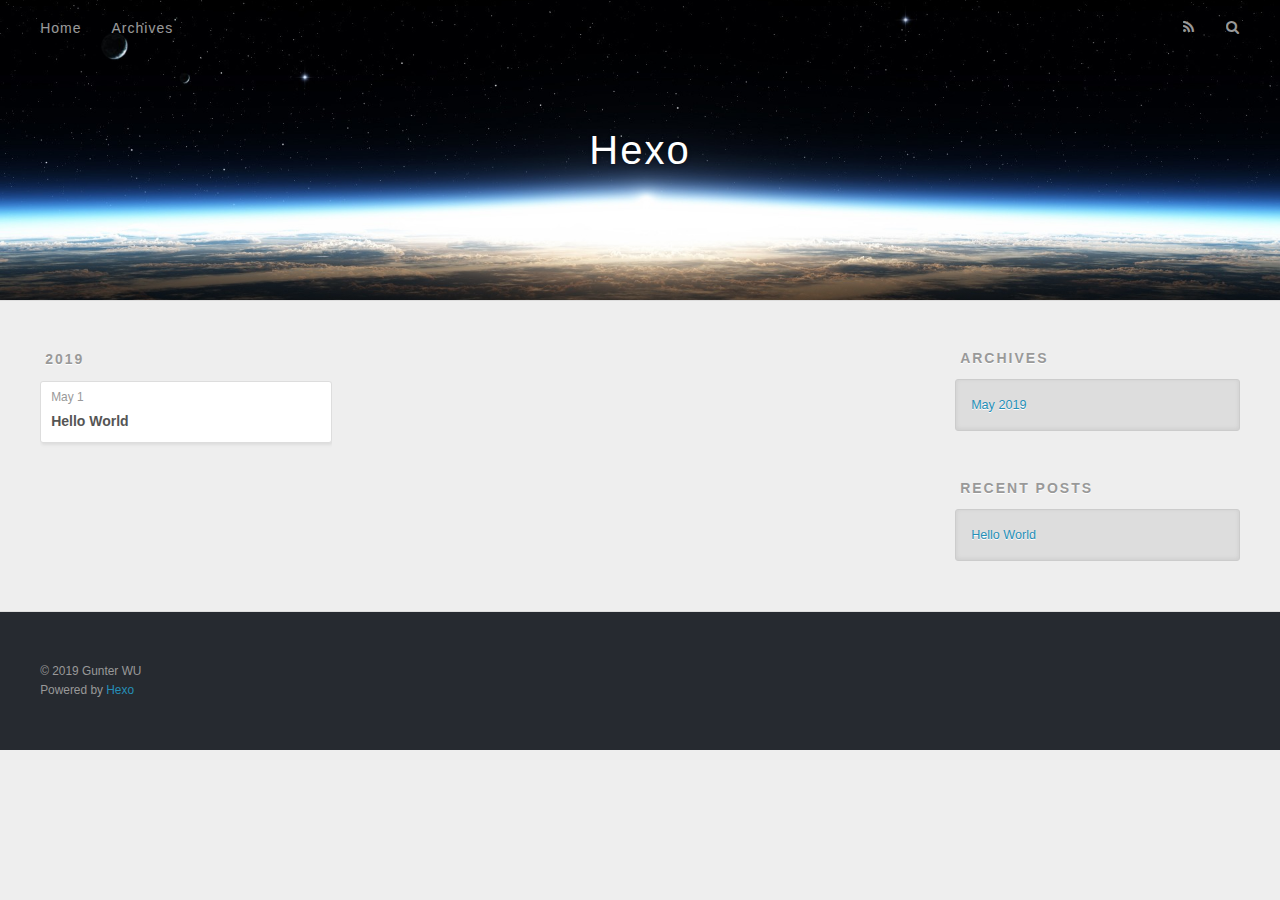
<file: archives/2019/05/index.html>
<!DOCTYPE html>
<html>
<head><meta name="generator" content="Hexo 3.8.0">
  <meta charset="utf-8">
  
  <title>Archives: 2019/5 | Hexo</title>
  <meta name="viewport" content="width=device-width, initial-scale=1, maximum-scale=1">
  <meta property="og:type" content="website">
<meta property="og:title" content="Hexo">
<meta property="og:url" content="https://GunterWU.github.io/archives/2019/05/index.html">
<meta property="og:site_name" content="Hexo">
<meta property="og:locale" content="default">
<meta name="twitter:card" content="summary">
<meta name="twitter:title" content="Hexo">
  
    <link rel="alternate" href="/atom.xml" title="Hexo" type="application/atom+xml">
  
  
    <link rel="icon" href="/favicon.png">
  
  
    <link href="//fonts.googleapis.com/css?family=Source+Code+Pro" rel="stylesheet" type="text/css">
  
  <link rel="stylesheet" href="/css/style.css">
  

</head>
</html>
<body>
  <div id="container">
    <div id="wrap">
      <header id="header">
  <div id="banner"></div>
  <div id="header-outer" class="outer">
    <div id="header-title" class="inner">
      <h1 id="logo-wrap">
        <a href="/" id="logo">Hexo</a>
      </h1>
      
    </div>
    <div id="header-inner" class="inner">
      <nav id="main-nav">
        <a id="main-nav-toggle" class="nav-icon"></a>
        
          <a class="main-nav-link" href="/">Home</a>
        
          <a class="main-nav-link" href="/archives">Archives</a>
        
      </nav>
      <nav id="sub-nav">
        
          <a id="nav-rss-link" class="nav-icon" href="/atom.xml" title="RSS Feed"></a>
        
        <a id="nav-search-btn" class="nav-icon" title="Search"></a>
      </nav>
      <div id="search-form-wrap">
        <form action="//google.com/search" method="get" accept-charset="UTF-8" class="search-form"><input type="search" name="q" class="search-form-input" placeholder="Search"><button type="submit" class="search-form-submit">&#xF002;</button><input type="hidden" name="sitesearch" value="https://GunterWU.github.io"></form>
      </div>
    </div>
  </div>
</header>
      <div class="outer">
        <section id="main">
  
  
    
    
      
      
      <section class="archives-wrap">
        <div class="archive-year-wrap">
          <a href="/archives/2019" class="archive-year">2019</a>
        </div>
        <div class="archives">
    
    <article class="archive-article archive-type-post">
  <div class="archive-article-inner">
    <header class="archive-article-header">
      <a href="/2019/05/01/hello-world/" class="archive-article-date">
  <time datetime="2019-05-01T15:48:38.228Z" itemprop="datePublished">May 1</time>
</a>
      
  
    <h1 itemprop="name">
      <a class="archive-article-title" href="/2019/05/01/hello-world/">Hello World</a>
    </h1>
  

    </header>
  </div>
</article>
  
  
    </div></section>
  

</section>
        
          <aside id="sidebar">
  
    

  
    

  
    
  
    
  <div class="widget-wrap">
    <h3 class="widget-title">Archives</h3>
    <div class="widget">
      <ul class="archive-list"><li class="archive-list-item"><a class="archive-list-link" href="/archives/2019/05/">May 2019</a></li></ul>
    </div>
  </div>


  
    
  <div class="widget-wrap">
    <h3 class="widget-title">Recent Posts</h3>
    <div class="widget">
      <ul>
        
          <li>
            <a href="/2019/05/01/hello-world/">Hello World</a>
          </li>
        
      </ul>
    </div>
  </div>

  
</aside>
        
      </div>
      <footer id="footer">
  
  <div class="outer">
    <div id="footer-info" class="inner">
      &copy; 2019 Gunter WU<br>
      Powered by <a href="http://hexo.io/" target="_blank">Hexo</a>
    </div>
  </div>
</footer>
    </div>
    <nav id="mobile-nav">
  
    <a href="/" class="mobile-nav-link">Home</a>
  
    <a href="/archives" class="mobile-nav-link">Archives</a>
  
</nav>
    

<script src="//ajax.googleapis.com/ajax/libs/jquery/2.0.3/jquery.min.js"></script>


  <link rel="stylesheet" href="/fancybox/jquery.fancybox.css">
  <script src="/fancybox/jquery.fancybox.pack.js"></script>


<script src="/js/script.js"></script>

  </div>
</body>
</html>
</file>
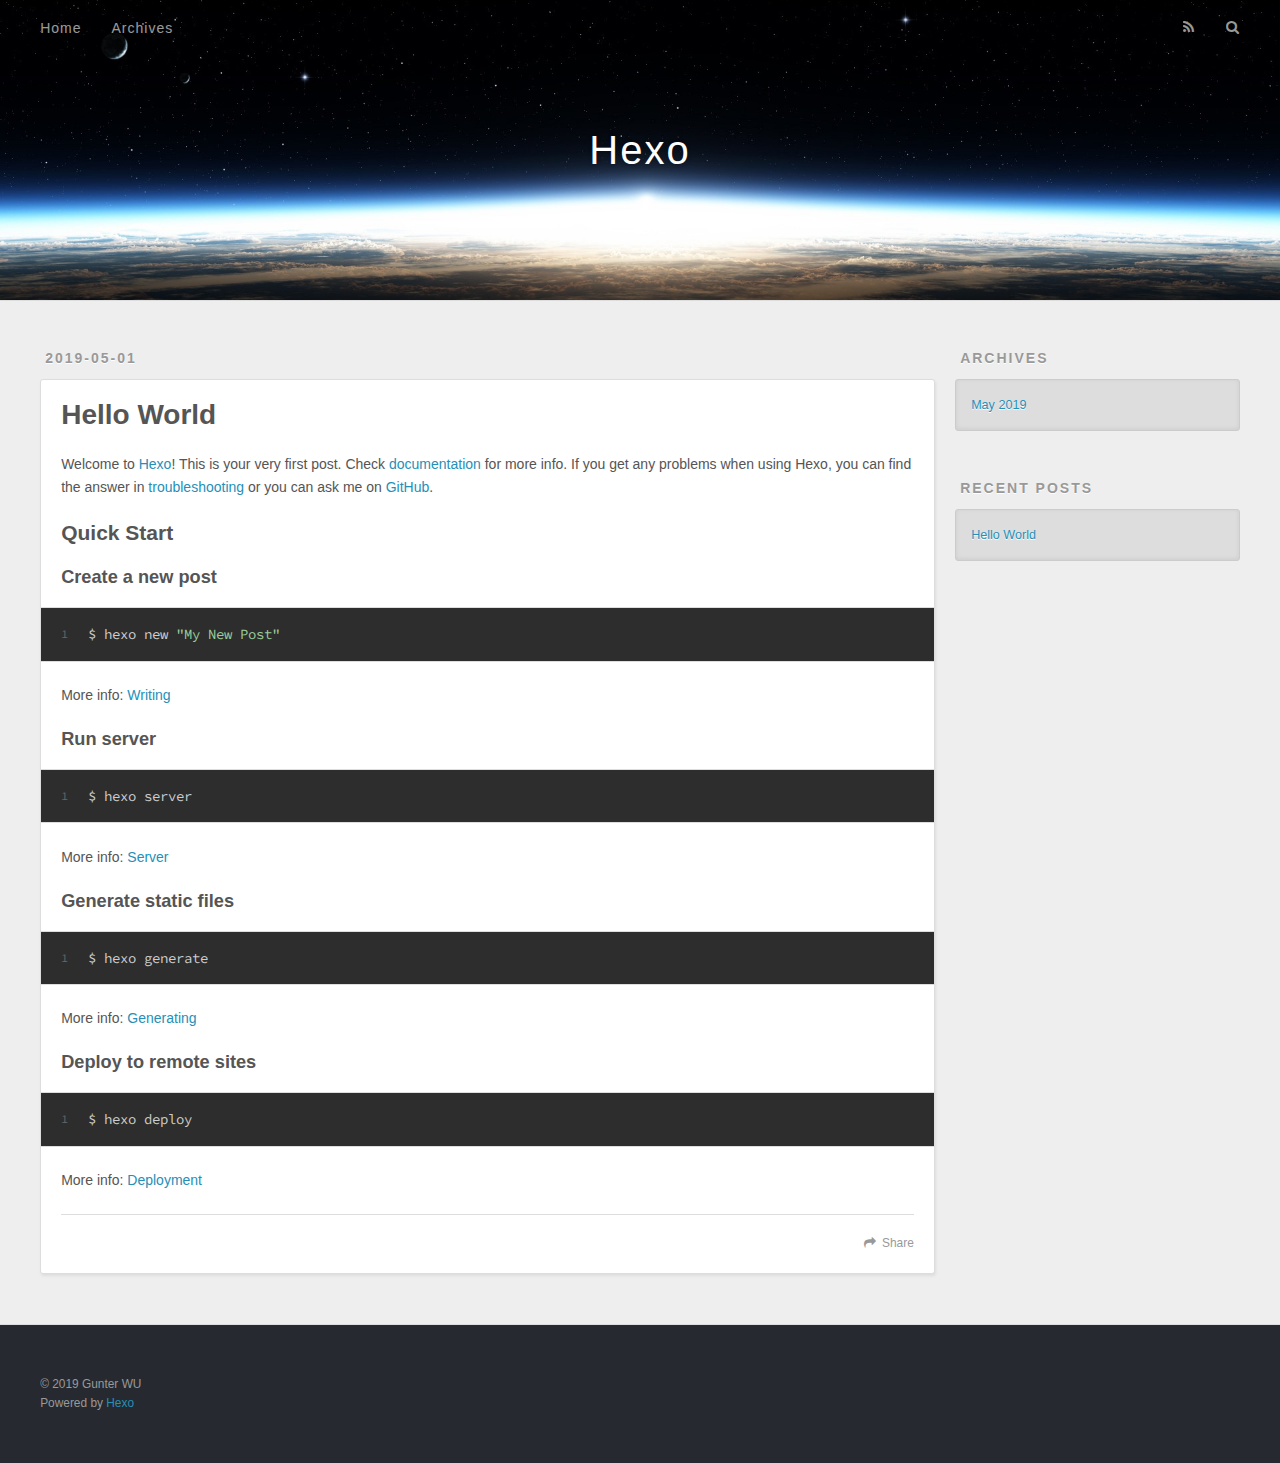
<file: 2019/05/01/hello-world/index.html>
<!DOCTYPE html>
<html>
<head><meta name="generator" content="Hexo 3.8.0">
  <meta charset="utf-8">
  
  <title>Hello World | Hexo</title>
  <meta name="viewport" content="width=device-width, initial-scale=1, maximum-scale=1">
  <meta name="description" content="Welcome to Hexo! This is your very first post. Check documentation for more info. If you get any problems when using Hexo, you can find the answer in troubleshooting or you can ask me on GitHub. Quick">
<meta property="og:type" content="article">
<meta property="og:title" content="Hello World">
<meta property="og:url" content="https://GunterWU.github.io/2019/05/01/hello-world/index.html">
<meta property="og:site_name" content="Hexo">
<meta property="og:description" content="Welcome to Hexo! This is your very first post. Check documentation for more info. If you get any problems when using Hexo, you can find the answer in troubleshooting or you can ask me on GitHub. Quick">
<meta property="og:locale" content="default">
<meta property="og:updated_time" content="2017-10-28T00:39:58.000Z">
<meta name="twitter:card" content="summary">
<meta name="twitter:title" content="Hello World">
<meta name="twitter:description" content="Welcome to Hexo! This is your very first post. Check documentation for more info. If you get any problems when using Hexo, you can find the answer in troubleshooting or you can ask me on GitHub. Quick">
  
    <link rel="alternate" href="/atom.xml" title="Hexo" type="application/atom+xml">
  
  
    <link rel="icon" href="/favicon.png">
  
  
    <link href="//fonts.googleapis.com/css?family=Source+Code+Pro" rel="stylesheet" type="text/css">
  
  <link rel="stylesheet" href="/css/style.css">
  

</head>
</html>
<body>
  <div id="container">
    <div id="wrap">
      <header id="header">
  <div id="banner"></div>
  <div id="header-outer" class="outer">
    <div id="header-title" class="inner">
      <h1 id="logo-wrap">
        <a href="/" id="logo">Hexo</a>
      </h1>
      
    </div>
    <div id="header-inner" class="inner">
      <nav id="main-nav">
        <a id="main-nav-toggle" class="nav-icon"></a>
        
          <a class="main-nav-link" href="/">Home</a>
        
          <a class="main-nav-link" href="/archives">Archives</a>
        
      </nav>
      <nav id="sub-nav">
        
          <a id="nav-rss-link" class="nav-icon" href="/atom.xml" title="RSS Feed"></a>
        
        <a id="nav-search-btn" class="nav-icon" title="Search"></a>
      </nav>
      <div id="search-form-wrap">
        <form action="//google.com/search" method="get" accept-charset="UTF-8" class="search-form"><input type="search" name="q" class="search-form-input" placeholder="Search"><button type="submit" class="search-form-submit">&#xF002;</button><input type="hidden" name="sitesearch" value="https://GunterWU.github.io"></form>
      </div>
    </div>
  </div>
</header>
      <div class="outer">
        <section id="main"><article id="post-hello-world" class="article article-type-post" itemscope itemprop="blogPost">
  <div class="article-meta">
    <a href="/2019/05/01/hello-world/" class="article-date">
  <time datetime="2019-05-01T15:48:38.228Z" itemprop="datePublished">2019-05-01</time>
</a>
    
  </div>
  <div class="article-inner">
    
    
      <header class="article-header">
        
  
    <h1 class="article-title" itemprop="name">
      Hello World
    </h1>
  

      </header>
    
    <div class="article-entry" itemprop="articleBody">
      
        <p>Welcome to <a href="https://hexo.io/" target="_blank" rel="noopener">Hexo</a>! This is your very first post. Check <a href="https://hexo.io/docs/" target="_blank" rel="noopener">documentation</a> for more info. If you get any problems when using Hexo, you can find the answer in <a href="https://hexo.io/docs/troubleshooting.html" target="_blank" rel="noopener">troubleshooting</a> or you can ask me on <a href="https://github.com/hexojs/hexo/issues" target="_blank" rel="noopener">GitHub</a>.</p>
<h2 id="Quick-Start"><a href="#Quick-Start" class="headerlink" title="Quick Start"></a>Quick Start</h2><h3 id="Create-a-new-post"><a href="#Create-a-new-post" class="headerlink" title="Create a new post"></a>Create a new post</h3><figure class="highlight bash"><table><tr><td class="gutter"><pre><span class="line">1</span><br></pre></td><td class="code"><pre><span class="line">$ hexo new <span class="string">"My New Post"</span></span><br></pre></td></tr></table></figure>
<p>More info: <a href="https://hexo.io/docs/writing.html" target="_blank" rel="noopener">Writing</a></p>
<h3 id="Run-server"><a href="#Run-server" class="headerlink" title="Run server"></a>Run server</h3><figure class="highlight bash"><table><tr><td class="gutter"><pre><span class="line">1</span><br></pre></td><td class="code"><pre><span class="line">$ hexo server</span><br></pre></td></tr></table></figure>
<p>More info: <a href="https://hexo.io/docs/server.html" target="_blank" rel="noopener">Server</a></p>
<h3 id="Generate-static-files"><a href="#Generate-static-files" class="headerlink" title="Generate static files"></a>Generate static files</h3><figure class="highlight bash"><table><tr><td class="gutter"><pre><span class="line">1</span><br></pre></td><td class="code"><pre><span class="line">$ hexo generate</span><br></pre></td></tr></table></figure>
<p>More info: <a href="https://hexo.io/docs/generating.html" target="_blank" rel="noopener">Generating</a></p>
<h3 id="Deploy-to-remote-sites"><a href="#Deploy-to-remote-sites" class="headerlink" title="Deploy to remote sites"></a>Deploy to remote sites</h3><figure class="highlight bash"><table><tr><td class="gutter"><pre><span class="line">1</span><br></pre></td><td class="code"><pre><span class="line">$ hexo deploy</span><br></pre></td></tr></table></figure>
<p>More info: <a href="https://hexo.io/docs/deployment.html" target="_blank" rel="noopener">Deployment</a></p>

      
    </div>
    <footer class="article-footer">
      <a data-url="https://GunterWU.github.io/2019/05/01/hello-world/" data-id="cjv5ezsm30000qov2z7ax8m9q" class="article-share-link">Share</a>
      
      
    </footer>
  </div>
  
    
  
</article>

</section>
        
          <aside id="sidebar">
  
    

  
    

  
    
  
    
  <div class="widget-wrap">
    <h3 class="widget-title">Archives</h3>
    <div class="widget">
      <ul class="archive-list"><li class="archive-list-item"><a class="archive-list-link" href="/archives/2019/05/">May 2019</a></li></ul>
    </div>
  </div>


  
    
  <div class="widget-wrap">
    <h3 class="widget-title">Recent Posts</h3>
    <div class="widget">
      <ul>
        
          <li>
            <a href="/2019/05/01/hello-world/">Hello World</a>
          </li>
        
      </ul>
    </div>
  </div>

  
</aside>
        
      </div>
      <footer id="footer">
  
  <div class="outer">
    <div id="footer-info" class="inner">
      &copy; 2019 Gunter WU<br>
      Powered by <a href="http://hexo.io/" target="_blank">Hexo</a>
    </div>
  </div>
</footer>
    </div>
    <nav id="mobile-nav">
  
    <a href="/" class="mobile-nav-link">Home</a>
  
    <a href="/archives" class="mobile-nav-link">Archives</a>
  
</nav>
    

<script src="//ajax.googleapis.com/ajax/libs/jquery/2.0.3/jquery.min.js"></script>


  <link rel="stylesheet" href="/fancybox/jquery.fancybox.css">
  <script src="/fancybox/jquery.fancybox.pack.js"></script>


<script src="/js/script.js"></script>

  </div>
</body>
</html>
</file>
<file: css/style.css>
body {
  width: 100%;
}
body:before,
body:after {
  content: "";
  display: table;
}
body:after {
  clear: both;
}
html,
body,
div,
span,
applet,
object,
iframe,
h1,
h2,
h3,
h4,
h5,
h6,
p,
blockquote,
pre,
a,
abbr,
acronym,
address,
big,
cite,
code,
del,
dfn,
em,
img,
ins,
kbd,
q,
s,
samp,
small,
strike,
strong,
sub,
sup,
tt,
var,
dl,
dt,
dd,
ol,
ul,
li,
fieldset,
form,
label,
legend,
table,
caption,
tbody,
tfoot,
thead,
tr,
th,
td {
  margin: 0;
  padding: 0;
  border: 0;
  outline: 0;
  font-weight: inherit;
  font-style: inherit;
  font-family: inherit;
  font-size: 100%;
  vertical-align: baseline;
}
body {
  line-height: 1;
  color: #000;
  background: #fff;
}
ol,
ul {
  list-style: none;
}
table {
  border-collapse: separate;
  border-spacing: 0;
  vertical-align: middle;
}
caption,
th,
td {
  text-align: left;
  font-weight: normal;
  vertical-align: middle;
}
a img {
  border: none;
}
input,
button {
  margin: 0;
  padding: 0;
}
input::-moz-focus-inner,
button::-moz-focus-inner {
  border: 0;
  padding: 0;
}
@font-face {
  font-family: FontAwesome;
  font-style: normal;
  font-weight: normal;
  src: url("fonts/fontawesome-webfont.eot?v=#4.0.3");
  src: url("fonts/fontawesome-webfont.eot?#iefix&v=#4.0.3") format("embedded-opentype"), url("fonts/fontawesome-webfont.woff?v=#4.0.3") format("woff"), url("fonts/fontawesome-webfont.ttf?v=#4.0.3") format("truetype"), url("fonts/fontawesome-webfont.svg#fontawesomeregular?v=#4.0.3") format("svg");
}
html,
body,
#container {
  height: 100%;
}
body {
  background: #eee;
  font: 14px "Helvetica Neue", Helvetica, Arial, sans-serif;
  -webkit-text-size-adjust: 100%;
}
.outer {
  max-width: 1220px;
  margin: 0 auto;
  padding: 0 20px;
}
.outer:before,
.outer:after {
  content: "";
  display: table;
}
.outer:after {
  clear: both;
}
.inner {
  display: inline;
  float: left;
  width: 98.33333333333333%;
  margin: 0 0.833333333333333%;
}
.left,
.alignleft {
  float: left;
}
.right,
.alignright {
  float: right;
}
.clear {
  clear: both;
}
#container {
  position: relative;
}
.mobile-nav-on {
  overflow: hidden;
}
#wrap {
  height: 100%;
  width: 100%;
  position: absolute;
  top: 0;
  left: 0;
  -webkit-transition: 0.2s ease-out;
  -moz-transition: 0.2s ease-out;
  -ms-transition: 0.2s ease-out;
  transition: 0.2s ease-out;
  z-index: 1;
  background: #eee;
}
.mobile-nav-on #wrap {
  left: 280px;
}
@media screen and (min-width: 768px) {
  #main {
    display: inline;
    float: left;
    width: 73.33333333333333%;
    margin: 0 0.833333333333333%;
  }
}
.article-date,
.article-category-link,
.archive-year,
.widget-title {
  text-decoration: none;
  text-transform: uppercase;
  letter-spacing: 2px;
  color: #999;
  margin-bottom: 1em;
  margin-left: 5px;
  line-height: 1em;
  text-shadow: 0 1px #fff;
  font-weight: bold;
}
.article-inner,
.archive-article-inner {
  background: #fff;
  -webkit-box-shadow: 1px 2px 3px #ddd;
  box-shadow: 1px 2px 3px #ddd;
  border: 1px solid #ddd;
  border-radius: 3px;
}
.article-entry h1,
.widget h1 {
  font-size: 2em;
}
.article-entry h2,
.widget h2 {
  font-size: 1.5em;
}
.article-entry h3,
.widget h3 {
  font-size: 1.3em;
}
.article-entry h4,
.widget h4 {
  font-size: 1.2em;
}
.article-entry h5,
.widget h5 {
  font-size: 1em;
}
.article-entry h6,
.widget h6 {
  font-size: 1em;
  color: #999;
}
.article-entry hr,
.widget hr {
  border: 1px dashed #ddd;
}
.article-entry strong,
.widget strong {
  font-weight: bold;
}
.article-entry em,
.widget em,
.article-entry cite,
.widget cite {
  font-style: italic;
}
.article-entry sup,
.widget sup,
.article-entry sub,
.widget sub {
  font-size: 0.75em;
  line-height: 0;
  position: relative;
  vertical-align: baseline;
}
.article-entry sup,
.widget sup {
  top: -0.5em;
}
.article-entry sub,
.widget sub {
  bottom: -0.2em;
}
.article-entry small,
.widget small {
  font-size: 0.85em;
}
.article-entry acronym,
.widget acronym,
.article-entry abbr,
.widget abbr {
  border-bottom: 1px dotted;
}
.article-entry ul,
.widget ul,
.article-entry ol,
.widget ol,
.article-entry dl,
.widget dl {
  margin: 0 20px;
  line-height: 1.6em;
}
.article-entry ul ul,
.widget ul ul,
.article-entry ol ul,
.widget ol ul,
.article-entry ul ol,
.widget ul ol,
.article-entry ol ol,
.widget ol ol {
  margin-top: 0;
  margin-bottom: 0;
}
.article-entry ul,
.widget ul {
  list-style: disc;
}
.article-entry ol,
.widget ol {
  list-style: decimal;
}
.article-entry dt,
.widget dt {
  font-weight: bold;
}
#header {
  height: 300px;
  position: relative;
  border-bottom: 1px solid #ddd;
}
#header:before,
#header:after {
  content: "";
  position: absolute;
  left: 0;
  right: 0;
  height: 40px;
}
#header:before {
  top: 0;
  background: -webkit-linear-gradient(rgba(0,0,0,0.2), transparent);
  background: -moz-linear-gradient(rgba(0,0,0,0.2), transparent);
  background: -ms-linear-gradient(rgba(0,0,0,0.2), transparent);
  background: linear-gradient(rgba(0,0,0,0.2), transparent);
}
#header:after {
  bottom: 0;
  background: -webkit-linear-gradient(transparent, rgba(0,0,0,0.2));
  background: -moz-linear-gradient(transparent, rgba(0,0,0,0.2));
  background: -ms-linear-gradient(transparent, rgba(0,0,0,0.2));
  background: linear-gradient(transparent, rgba(0,0,0,0.2));
}
#header-outer {
  height: 100%;
  position: relative;
}
#header-inner {
  position: relative;
  overflow: hidden;
}
#banner {
  position: absolute;
  top: 0;
  left: 0;
  width: 100%;
  height: 100%;
  background: url("images/banner.jpg") center #000;
  -webkit-background-size: cover;
  -moz-background-size: cover;
  background-size: cover;
  z-index: -1;
}
#header-title {
  text-align: center;
  height: 40px;
  position: absolute;
  top: 50%;
  left: 0;
  margin-top: -20px;
}
#logo,
#subtitle {
  text-decoration: none;
  color: #fff;
  font-weight: 300;
  text-shadow: 0 1px 4px rgba(0,0,0,0.3);
}
#logo {
  font-size: 40px;
  line-height: 40px;
  letter-spacing: 2px;
}
#subtitle {
  font-size: 16px;
  line-height: 16px;
  letter-spacing: 1px;
}
#subtitle-wrap {
  margin-top: 16px;
}
#main-nav {
  float: left;
  margin-left: -15px;
}
.nav-icon,
.main-nav-link {
  float: left;
  color: #fff;
  opacity: 0.6;
  text-decoration: none;
  text-shadow: 0 1px rgba(0,0,0,0.2);
  -webkit-transition: opacity 0.2s;
  -moz-transition: opacity 0.2s;
  -ms-transition: opacity 0.2s;
  transition: opacity 0.2s;
  display: block;
  padding: 20px 15px;
}
.nav-icon:hover,
.main-nav-link:hover {
  opacity: 1;
}
.nav-icon {
  font-family: FontAwesome;
  text-align: center;
  font-size: 14px;
  width: 14px;
  height: 14px;
  padding: 20px 15px;
  position: relative;
  cursor: pointer;
}
.main-nav-link {
  font-weight: 300;
  letter-spacing: 1px;
}
@media screen and (max-width: 479px) {
  .main-nav-link {
    display: none;
  }
}
#main-nav-toggle {
  display: none;
}
#main-nav-toggle:before {
  content: "\f0c9";
}
@media screen and (max-width: 479px) {
  #main-nav-toggle {
    display: block;
  }
}
#sub-nav {
  float: right;
  margin-right: -15px;
}
#nav-rss-link:before {
  content: "\f09e";
}
#nav-search-btn:before {
  content: "\f002";
}
#search-form-wrap {
  position: absolute;
  top: 15px;
  width: 150px;
  height: 30px;
  right: -150px;
  opacity: 0;
  -webkit-transition: 0.2s ease-out;
  -moz-transition: 0.2s ease-out;
  -ms-transition: 0.2s ease-out;
  transition: 0.2s ease-out;
}
#search-form-wrap.on {
  opacity: 1;
  right: 0;
}
@media screen and (max-width: 479px) {
  #search-form-wrap {
    width: 100%;
    right: -100%;
  }
}
.search-form {
  position: absolute;
  top: 0;
  left: 0;
  right: 0;
  background: #fff;
  padding: 5px 15px;
  border-radius: 15px;
  -webkit-box-shadow: 0 0 10px rgba(0,0,0,0.3);
  box-shadow: 0 0 10px rgba(0,0,0,0.3);
}
.search-form-input {
  border: none;
  background: none;
  color: #555;
  width: 100%;
  font: 13px "Helvetica Neue", Helvetica, Arial, sans-serif;
  outline: none;
}
.search-form-input::-webkit-search-results-decoration,
.search-form-input::-webkit-search-cancel-button {
  -webkit-appearance: none;
}
.search-form-submit {
  position: absolute;
  top: 50%;
  right: 10px;
  margin-top: -7px;
  font: 13px FontAwesome;
  border: none;
  background: none;
  color: #bbb;
  cursor: pointer;
}
.search-form-submit:hover,
.search-form-submit:focus {
  color: #777;
}
.article {
  margin: 50px 0;
}
.article-inner {
  overflow: hidden;
}
.article-meta:before,
.article-meta:after {
  content: "";
  display: table;
}
.article-meta:after {
  clear: both;
}
.article-date {
  float: left;
}
.article-category {
  float: left;
  line-height: 1em;
  color: #ccc;
  text-shadow: 0 1px #fff;
  margin-left: 8px;
}
.article-category:before {
  content: "\2022";
}
.article-category-link {
  margin: 0 12px 1em;
}
.article-header {
  padding: 20px 20px 0;
}
.article-title {
  text-decoration: none;
  font-size: 2em;
  font-weight: bold;
  color: #555;
  line-height: 1.1em;
  -webkit-transition: color 0.2s;
  -moz-transition: color 0.2s;
  -ms-transition: color 0.2s;
  transition: color 0.2s;
}
a.article-title:hover {
  color: #258fb8;
}
.article-entry {
  color: #555;
  padding: 0 20px;
}
.article-entry:before,
.article-entry:after {
  content: "";
  display: table;
}
.article-entry:after {
  clear: both;
}
.article-entry p,
.article-entry table {
  line-height: 1.6em;
  margin: 1.6em 0;
}
.article-entry h1,
.article-entry h2,
.article-entry h3,
.article-entry h4,
.article-entry h5,
.article-entry h6 {
  font-weight: bold;
}
.article-entry h1,
.article-entry h2,
.article-entry h3,
.article-entry h4,
.article-entry h5,
.article-entry h6 {
  line-height: 1.1em;
  margin: 1.1em 0;
}
.article-entry a {
  color: #258fb8;
  text-decoration: none;
}
.article-entry a:hover {
  text-decoration: underline;
}
.article-entry ul,
.article-entry ol,
.article-entry dl {
  margin-top: 1.6em;
  margin-bottom: 1.6em;
}
.article-entry img,
.article-entry video {
  max-width: 100%;
  height: auto;
  display: block;
  margin: auto;
}
.article-entry iframe {
  border: none;
}
.article-entry table {
  width: 100%;
  border-collapse: collapse;
  border-spacing: 0;
}
.article-entry th {
  font-weight: bold;
  border-bottom: 3px solid #ddd;
  padding-bottom: 0.5em;
}
.article-entry td {
  border-bottom: 1px solid #ddd;
  padding: 10px 0;
}
.article-entry blockquote {
  font-family: Georgia, "Times New Roman", serif;
  font-size: 1.4em;
  margin: 1.6em 20px;
  text-align: center;
}
.article-entry blockquote footer {
  font-size: 14px;
  margin: 1.6em 0;
  font-family: "Helvetica Neue", Helvetica, Arial, sans-serif;
}
.article-entry blockquote footer cite:before {
  content: "—";
  padding: 0 0.5em;
}
.article-entry .pullquote {
  text-align: left;
  width: 45%;
  margin: 0;
}
.article-entry .pullquote.left {
  margin-left: 0.5em;
  margin-right: 1em;
}
.article-entry .pullquote.right {
  margin-right: 0.5em;
  margin-left: 1em;
}
.article-entry .caption {
  color: #999;
  display: block;
  font-size: 0.9em;
  margin-top: 0.5em;
  position: relative;
  text-align: center;
}
.article-entry .video-container {
  position: relative;
  padding-top: 56.25%;
  height: 0;
  overflow: hidden;
}
.article-entry .video-container iframe,
.article-entry .video-container object,
.article-entry .video-container embed {
  position: absolute;
  top: 0;
  left: 0;
  width: 100%;
  height: 100%;
  margin-top: 0;
}
.article-more-link a {
  display: inline-block;
  line-height: 1em;
  padding: 6px 15px;
  border-radius: 15px;
  background: #eee;
  color: #999;
  text-shadow: 0 1px #fff;
  text-decoration: none;
}
.article-more-link a:hover {
  background: #258fb8;
  color: #fff;
  text-decoration: none;
  text-shadow: 0 1px #1e7293;
}
.article-footer {
  font-size: 0.85em;
  line-height: 1.6em;
  border-top: 1px solid #ddd;
  padding-top: 1.6em;
  margin: 0 20px 20px;
}
.article-footer:before,
.article-footer:after {
  content: "";
  display: table;
}
.article-footer:after {
  clear: both;
}
.article-footer a {
  color: #999;
  text-decoration: none;
}
.article-footer a:hover {
  color: #555;
}
.article-tag-list-item {
  float: left;
  margin-right: 10px;
}
.article-tag-list-link:before {
  content: "#";
}
.article-comment-link {
  float: right;
}
.article-comment-link:before {
  content: "\f075";
  font-family: FontAwesome;
  padding-right: 8px;
}
.article-share-link {
  cursor: pointer;
  float: right;
  margin-left: 20px;
}
.article-share-link:before {
  content: "\f064";
  font-family: FontAwesome;
  padding-right: 6px;
}
#article-nav {
  position: relative;
}
#article-nav:before,
#article-nav:after {
  content: "";
  display: table;
}
#article-nav:after {
  clear: both;
}
@media screen and (min-width: 768px) {
  #article-nav {
    margin: 50px 0;
  }
  #article-nav:before {
    width: 8px;
    height: 8px;
    position: absolute;
    top: 50%;
    left: 50%;
    margin-top: -4px;
    margin-left: -4px;
    content: "";
    border-radius: 50%;
    background: #ddd;
    -webkit-box-shadow: 0 1px 2px #fff;
    box-shadow: 0 1px 2px #fff;
  }
}
.article-nav-link-wrap {
  text-decoration: none;
  text-shadow: 0 1px #fff;
  color: #999;
  -webkit-box-sizing: border-box;
  -moz-box-sizing: border-box;
  box-sizing: border-box;
  margin-top: 50px;
  text-align: center;
  display: block;
}
.article-nav-link-wrap:hover {
  color: #555;
}
@media screen and (min-width: 768px) {
  .article-nav-link-wrap {
    width: 50%;
    margin-top: 0;
  }
}
@media screen and (min-width: 768px) {
  #article-nav-newer {
    float: left;
    text-align: right;
    padding-right: 20px;
  }
}
@media screen and (min-width: 768px) {
  #article-nav-older {
    float: right;
    text-align: left;
    padding-left: 20px;
  }
}
.article-nav-caption {
  text-transform: uppercase;
  letter-spacing: 2px;
  color: #ddd;
  line-height: 1em;
  font-weight: bold;
}
#article-nav-newer .article-nav-caption {
  margin-right: -2px;
}
.article-nav-title {
  font-size: 0.85em;
  line-height: 1.6em;
  margin-top: 0.5em;
}
.article-share-box {
  position: absolute;
  display: none;
  background: #fff;
  -webkit-box-shadow: 1px 2px 10px rgba(0,0,0,0.2);
  box-shadow: 1px 2px 10px rgba(0,0,0,0.2);
  border-radius: 3px;
  margin-left: -145px;
  overflow: hidden;
  z-index: 1;
}
.article-share-box.on {
  display: block;
}
.article-share-input {
  width: 100%;
  background: none;
  -webkit-box-sizing: border-box;
  -moz-box-sizing: border-box;
  box-sizing: border-box;
  font: 14px "Helvetica Neue", Helvetica, Arial, sans-serif;
  padding: 0 15px;
  color: #555;
  outline: none;
  border: 1px solid #ddd;
  border-radius: 3px 3px 0 0;
  height: 36px;
  line-height: 36px;
}
.article-share-links {
  background: #eee;
}
.article-share-links:before,
.article-share-links:after {
  content: "";
  display: table;
}
.article-share-links:after {
  clear: both;
}
.article-share-twitter,
.article-share-facebook,
.article-share-pinterest,
.article-share-google {
  width: 50px;
  height: 36px;
  display: block;
  float: left;
  position: relative;
  color: #999;
  text-shadow: 0 1px #fff;
}
.article-share-twitter:before,
.article-share-facebook:before,
.article-share-pinterest:before,
.article-share-google:before {
  font-size: 20px;
  font-family: FontAwesome;
  width: 20px;
  height: 20px;
  position: absolute;
  top: 50%;
  left: 50%;
  margin-top: -10px;
  margin-left: -10px;
  text-align: center;
}
.article-share-twitter:hover,
.article-share-facebook:hover,
.article-share-pinterest:hover,
.article-share-google:hover {
  color: #fff;
}
.article-share-twitter:before {
  content: "\f099";
}
.article-share-twitter:hover {
  background: #00aced;
  text-shadow: 0 1px #008abe;
}
.article-share-facebook:before {
  content: "\f09a";
}
.article-share-facebook:hover {
  background: #3b5998;
  text-shadow: 0 1px #2f477a;
}
.article-share-pinterest:before {
  content: "\f0d2";
}
.article-share-pinterest:hover {
  background: #cb2027;
  text-shadow: 0 1px #a21a1f;
}
.article-share-google:before {
  content: "\f0d5";
}
.article-share-google:hover {
  background: #dd4b39;
  text-shadow: 0 1px #be3221;
}
.article-gallery {
  background: #000;
  position: relative;
}
.article-gallery-photos {
  position: relative;
  overflow: hidden;
}
.article-gallery-img {
  display: none;
  max-width: 100%;
}
.article-gallery-img:first-child {
  display: block;
}
.article-gallery-img.loaded {
  position: absolute;
  display: block;
}
.article-gallery-img img {
  display: block;
  max-width: 100%;
  margin: 0 auto;
}
#comments {
  background: #fff;
  -webkit-box-shadow: 1px 2px 3px #ddd;
  box-shadow: 1px 2px 3px #ddd;
  padding: 20px;
  border: 1px solid #ddd;
  border-radius: 3px;
  margin: 50px 0;
}
#comments a {
  color: #258fb8;
}
.archives-wrap {
  margin: 50px 0;
}
.archives:before,
.archives:after {
  content: "";
  display: table;
}
.archives:after {
  clear: both;
}
.archive-year-wrap {
  margin-bottom: 1em;
}
.archives {
  -webkit-column-gap: 10px;
  -moz-column-gap: 10px;
  column-gap: 10px;
}
@media screen and (min-width: 480px) and (max-width: 767px) {
  .archives {
    -webkit-column-count: 2;
    -moz-column-count: 2;
    column-count: 2;
  }
}
@media screen and (min-width: 768px) {
  .archives {
    -webkit-column-count: 3;
    -moz-column-count: 3;
    column-count: 3;
  }
}
.archive-article {
  -webkit-column-break-inside: avoid;
  page-break-inside: avoid;
  overflow: hidden;
  break-inside: avoid-column;
}
.archive-article-inner {
  padding: 10px;
  margin-bottom: 15px;
}
.archive-article-title {
  text-decoration: none;
  font-weight: bold;
  color: #555;
  -webkit-transition: color 0.2s;
  -moz-transition: color 0.2s;
  -ms-transition: color 0.2s;
  transition: color 0.2s;
  line-height: 1.6em;
}
.archive-article-title:hover {
  color: #258fb8;
}
.archive-article-footer {
  margin-top: 1em;
}
.archive-article-date {
  color: #999;
  text-decoration: none;
  font-size: 0.85em;
  line-height: 1em;
  margin-bottom: 0.5em;
  display: block;
}
#page-nav {
  margin: 50px auto;
  background: #fff;
  -webkit-box-shadow: 1px 2px 3px #ddd;
  box-shadow: 1px 2px 3px #ddd;
  border: 1px solid #ddd;
  border-radius: 3px;
  text-align: center;
  color: #999;
  overflow: hidden;
}
#page-nav:before,
#page-nav:after {
  content: "";
  display: table;
}
#page-nav:after {
  clear: both;
}
#page-nav a,
#page-nav span {
  padding: 10px 20px;
  line-height: 1;
  height: 2ex;
}
#page-nav a {
  color: #999;
  text-decoration: none;
}
#page-nav a:hover {
  background: #999;
  color: #fff;
}
#page-nav .prev {
  float: left;
}
#page-nav .next {
  float: right;
}
#page-nav .page-number {
  display: inline-block;
}
@media screen and (max-width: 479px) {
  #page-nav .page-number {
    display: none;
  }
}
#page-nav .current {
  color: #555;
  font-weight: bold;
}
#page-nav .space {
  color: #ddd;
}
#footer {
  background: #262a30;
  padding: 50px 0;
  border-top: 1px solid #ddd;
  color: #999;
}
#footer a {
  color: #258fb8;
  text-decoration: none;
}
#footer a:hover {
  text-decoration: underline;
}
#footer-info {
  line-height: 1.6em;
  font-size: 0.85em;
}
.article-entry pre,
.article-entry .highlight {
  background: #2d2d2d;
  margin: 0 -20px;
  padding: 15px 20px;
  border-style: solid;
  border-color: #ddd;
  border-width: 1px 0;
  overflow: auto;
  color: #ccc;
  line-height: 22.400000000000002px;
}
.article-entry .highlight .gutter pre,
.article-entry .gist .gist-file .gist-data .line-numbers {
  color: #666;
  font-size: 0.85em;
}
.article-entry pre,
.article-entry code {
  font-family: "Source Code Pro", Consolas, Monaco, Menlo, Consolas, monospace;
}
.article-entry code {
  background: #eee;
  text-shadow: 0 1px #fff;
  padding: 0 0.3em;
}
.article-entry pre code {
  background: none;
  text-shadow: none;
  padding: 0;
}
.article-entry .highlight pre {
  border: none;
  margin: 0;
  padding: 0;
}
.article-entry .highlight table {
  margin: 0;
  width: auto;
}
.article-entry .highlight td {
  border: none;
  padding: 0;
}
.article-entry .highlight figcaption {
  font-size: 0.85em;
  color: #999;
  line-height: 1em;
  margin-bottom: 1em;
}
.article-entry .highlight figcaption:before,
.article-entry .highlight figcaption:after {
  content: "";
  display: table;
}
.article-entry .highlight figcaption:after {
  clear: both;
}
.article-entry .highlight figcaption a {
  float: right;
}
.article-entry .highlight .gutter pre {
  text-align: right;
  padding-right: 20px;
}
.article-entry .highlight .line {
  height: 22.400000000000002px;
}
.article-entry .highlight .line.marked {
  background: #515151;
}
.article-entry .gist {
  margin: 0 -20px;
  border-style: solid;
  border-color: #ddd;
  border-width: 1px 0;
  background: #2d2d2d;
  padding: 15px 20px 15px 0;
}
.article-entry .gist .gist-file {
  border: none;
  font-family: "Source Code Pro", Consolas, Monaco, Menlo, Consolas, monospace;
  margin: 0;
}
.article-entry .gist .gist-file .gist-data {
  background: none;
  border: none;
}
.article-entry .gist .gist-file .gist-data .line-numbers {
  background: none;
  border: none;
  padding: 0 20px 0 0;
}
.article-entry .gist .gist-file .gist-data .line-data {
  padding: 0 !important;
}
.article-entry .gist .gist-file .highlight {
  margin: 0;
  padding: 0;
  border: none;
}
.article-entry .gist .gist-file .gist-meta {
  background: #2d2d2d;
  color: #999;
  font: 0.85em "Helvetica Neue", Helvetica, Arial, sans-serif;
  text-shadow: 0 0;
  padding: 0;
  margin-top: 1em;
  margin-left: 20px;
}
.article-entry .gist .gist-file .gist-meta a {
  color: #258fb8;
  font-weight: normal;
}
.article-entry .gist .gist-file .gist-meta a:hover {
  text-decoration: underline;
}
pre .comment,
pre .title {
  color: #999;
}
pre .variable,
pre .attribute,
pre .tag,
pre .regexp,
pre .ruby .constant,
pre .xml .tag .title,
pre .xml .pi,
pre .xml .doctype,
pre .html .doctype,
pre .css .id,
pre .css .class,
pre .css .pseudo {
  color: #f2777a;
}
pre .number,
pre .preprocessor,
pre .built_in,
pre .literal,
pre .params,
pre .constant {
  color: #f99157;
}
pre .class,
pre .ruby .class .title,
pre .css .rules .attribute {
  color: #9c9;
}
pre .string,
pre .value,
pre .inheritance,
pre .header,
pre .ruby .symbol,
pre .xml .cdata {
  color: #9c9;
}
pre .css .hexcolor {
  color: #6cc;
}
pre .function,
pre .python .decorator,
pre .python .title,
pre .ruby .function .title,
pre .ruby .title .keyword,
pre .perl .sub,
pre .javascript .title,
pre .coffeescript .title {
  color: #69c;
}
pre .keyword,
pre .javascript .function {
  color: #c9c;
}
@media screen and (max-width: 479px) {
  #mobile-nav {
    position: absolute;
    top: 0;
    left: 0;
    width: 280px;
    height: 100%;
    background: #191919;
    border-right: 1px solid #fff;
  }
}
@media screen and (max-width: 479px) {
  .mobile-nav-link {
    display: block;
    color: #999;
    text-decoration: none;
    padding: 15px 20px;
    font-weight: bold;
  }
  .mobile-nav-link:hover {
    color: #fff;
  }
}
@media screen and (min-width: 768px) {
  #sidebar {
    display: inline;
    float: left;
    width: 23.333333333333332%;
    margin: 0 0.833333333333333%;
  }
}
.widget-wrap {
  margin: 50px 0;
}
.widget {
  color: #777;
  text-shadow: 0 1px #fff;
  background: #ddd;
  -webkit-box-shadow: 0 -1px 4px #ccc inset;
  box-shadow: 0 -1px 4px #ccc inset;
  border: 1px solid #ccc;
  padding: 15px;
  border-radius: 3px;
}
.widget a {
  color: #258fb8;
  text-decoration: none;
}
.widget a:hover {
  text-decoration: underline;
}
.widget ul ul,
.widget ol ul,
.widget dl ul,
.widget ul ol,
.widget ol ol,
.widget dl ol,
.widget ul dl,
.widget ol dl,
.widget dl dl {
  margin-left: 15px;
  list-style: disc;
}
.widget {
  line-height: 1.6em;
  word-wrap: break-word;
  font-size: 0.9em;
}
.widget ul,
.widget ol {
  list-style: none;
  margin: 0;
}
.widget ul ul,
.widget ol ul,
.widget ul ol,
.widget ol ol {
  margin: 0 20px;
}
.widget ul ul,
.widget ol ul {
  list-style: disc;
}
.widget ul ol,
.widget ol ol {
  list-style: decimal;
}
.category-list-count,
.tag-list-count,
.archive-list-count {
  padding-left: 5px;
  color: #999;
  font-size: 0.85em;
}
.category-list-count:before,
.tag-list-count:before,
.archive-list-count:before {
  content: "(";
}
.category-list-count:after,
.tag-list-count:after,
.archive-list-count:after {
  content: ")";
}
.tagcloud a {
  margin-right: 5px;
  display: inline-block;
}
</file>
